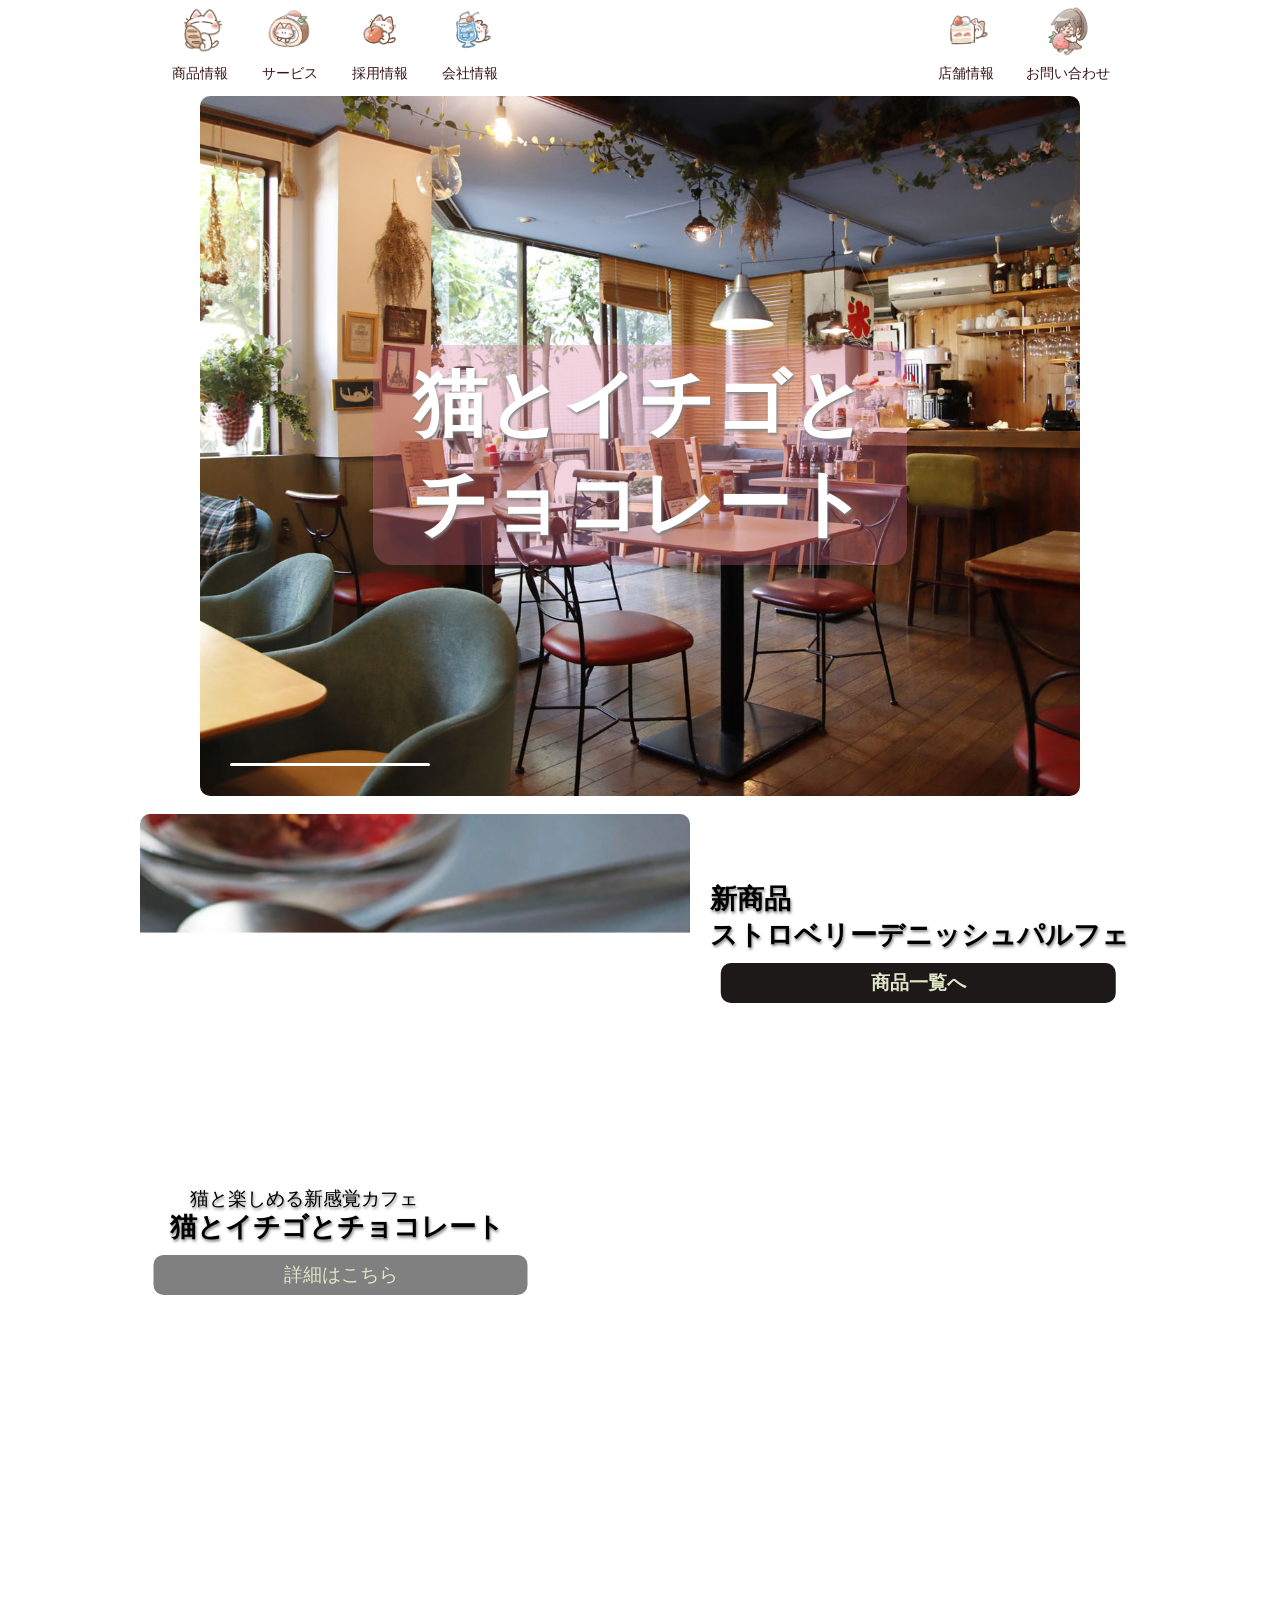
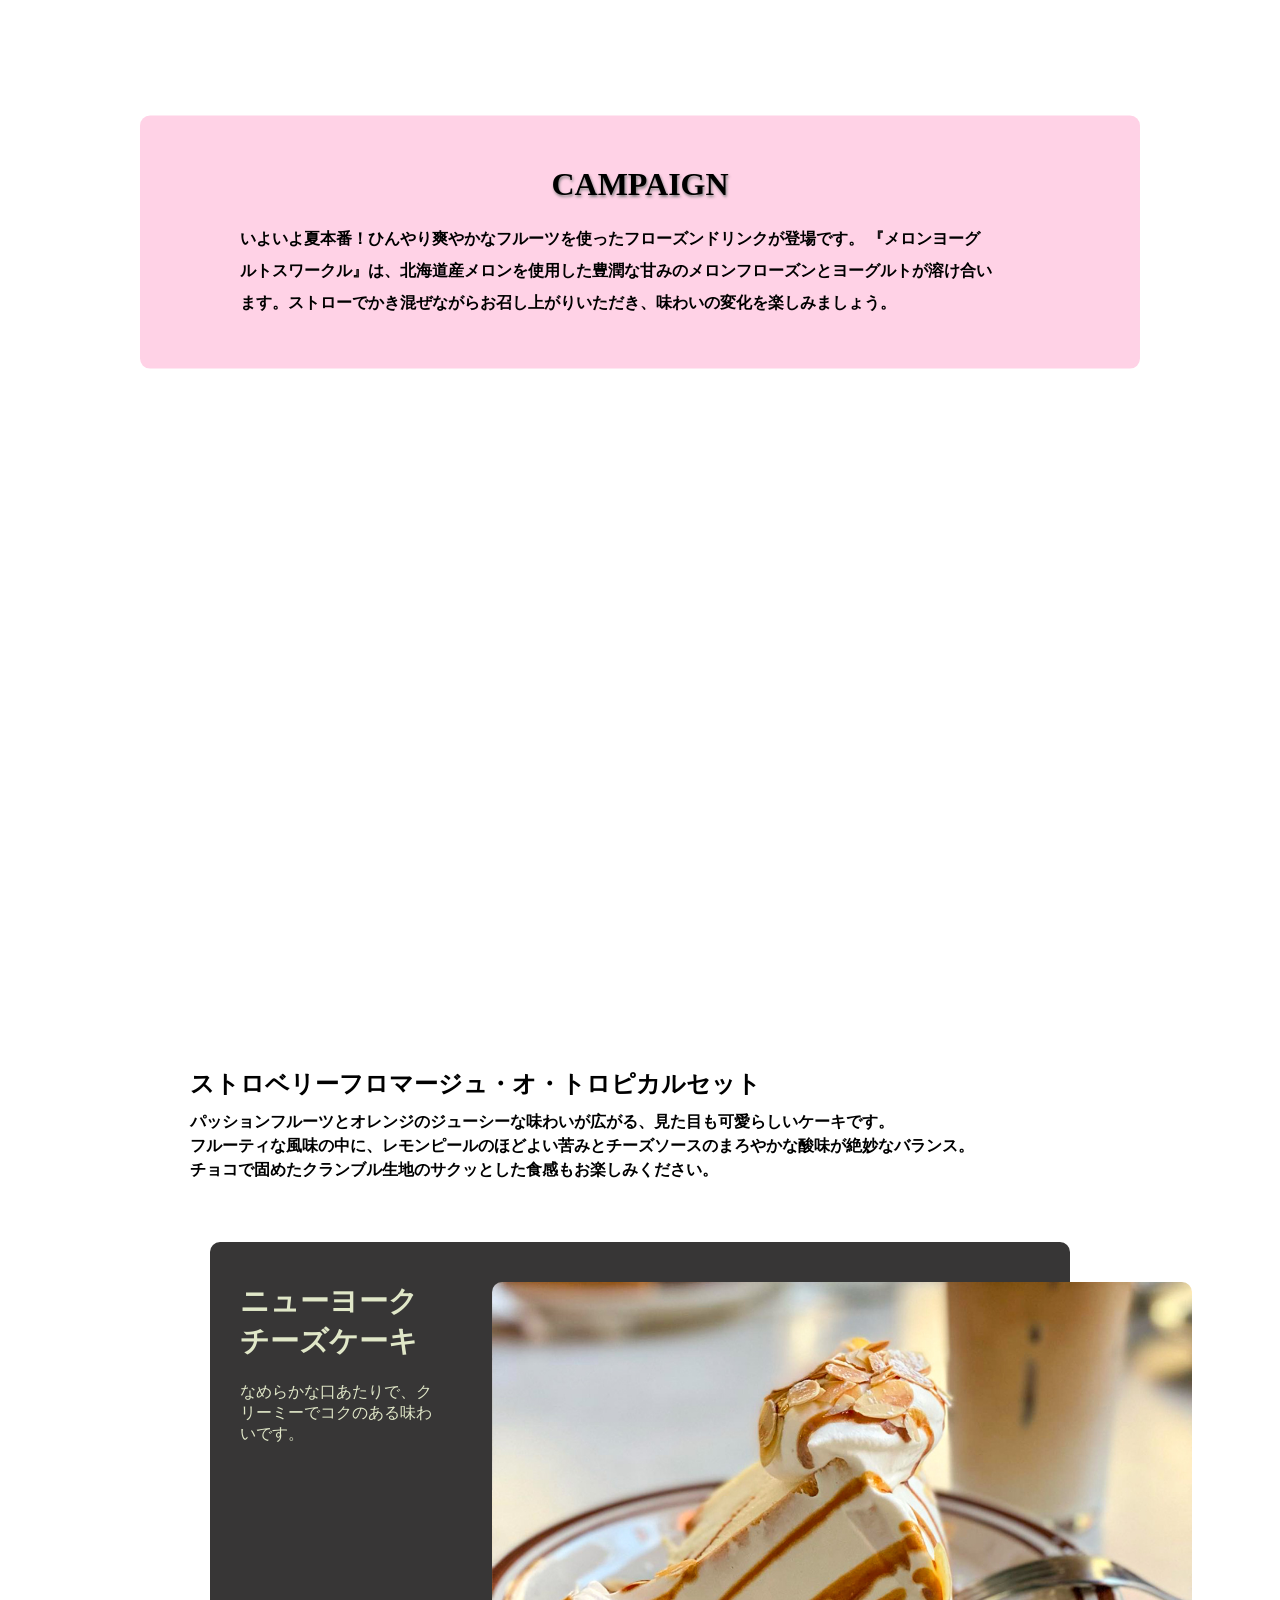
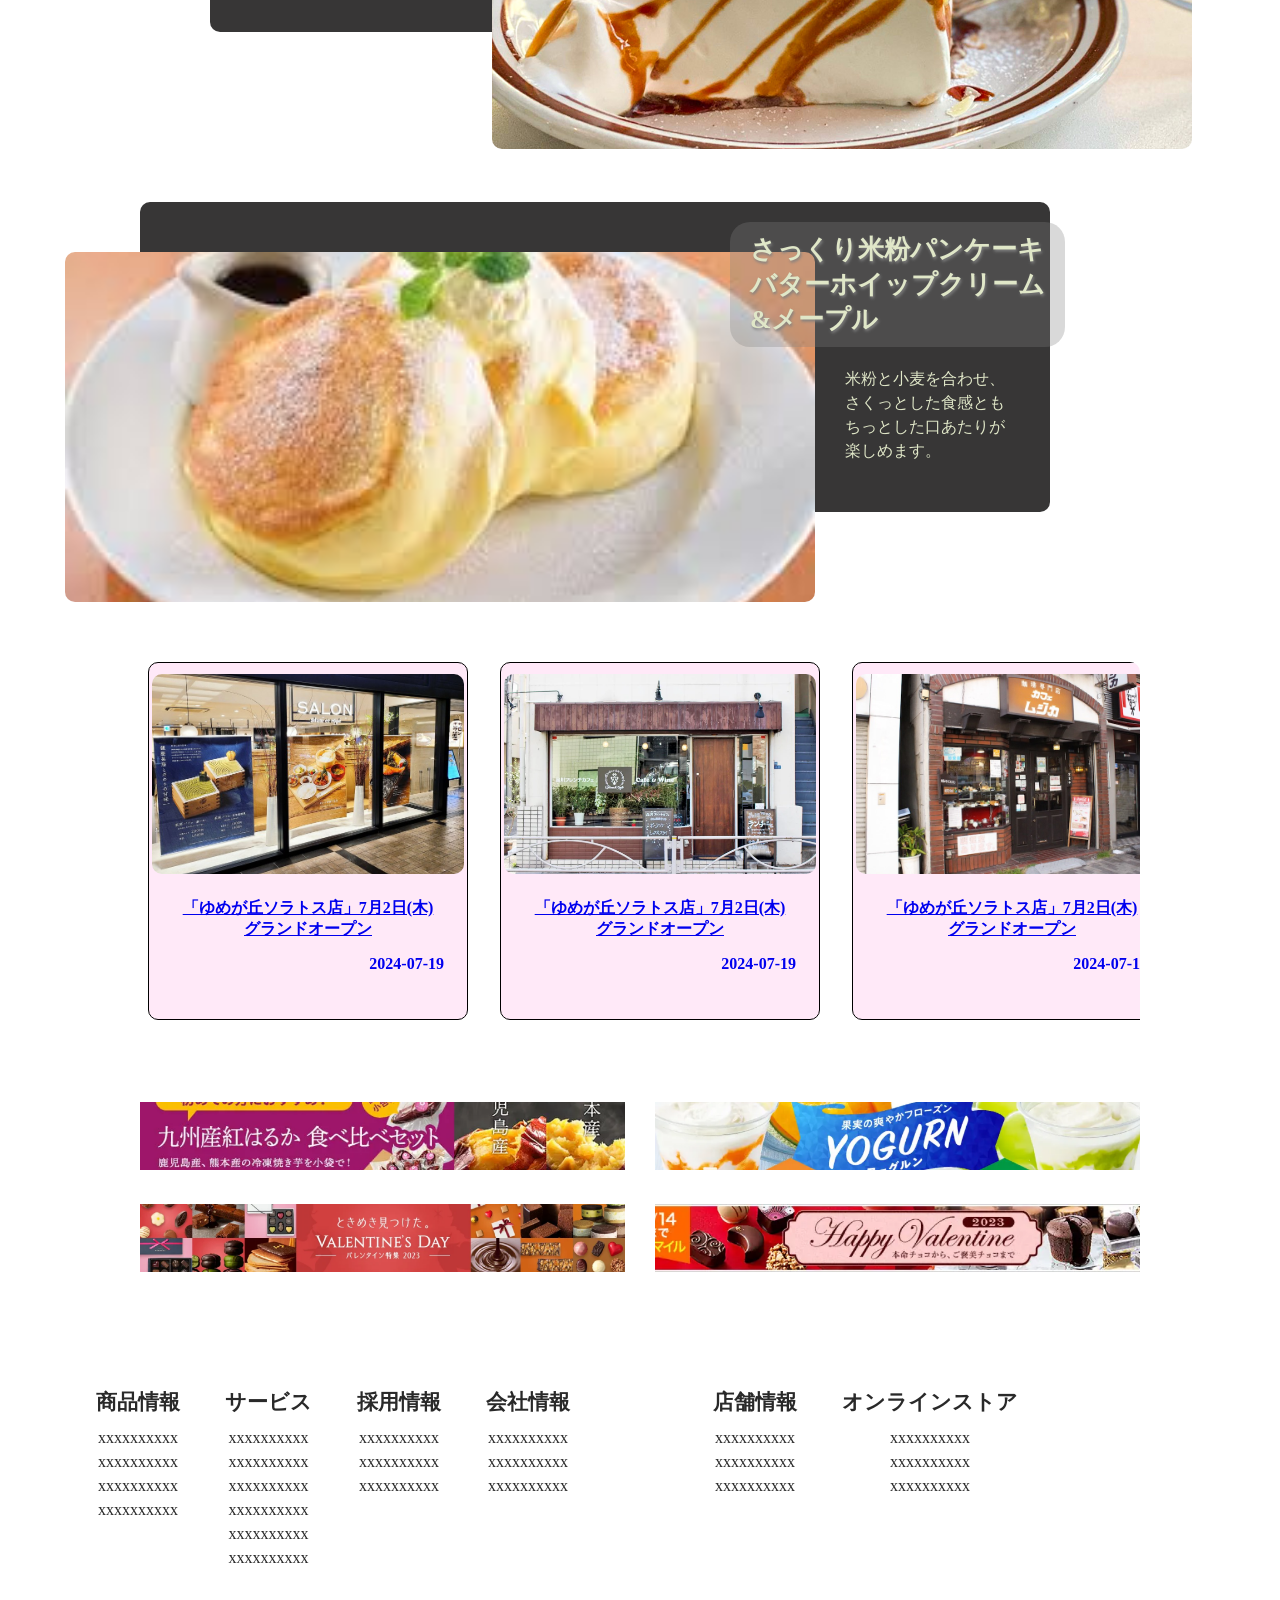
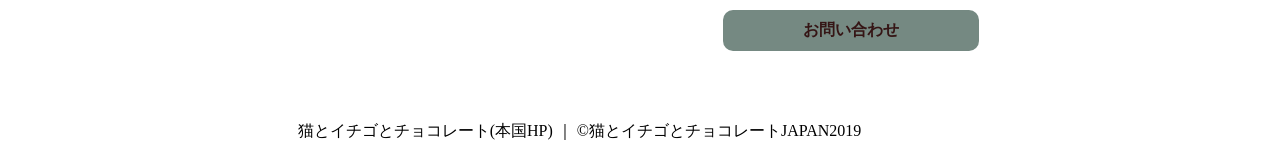
<file: カフェ_猫とイチゴ/index.html>
<!DOCTYPE html>
<html lang="en">
  <head>
    <meta charset="UTF-8" />
    <meta name="viewport" content="width=device-width, initial-scale=1.0" />
    <link rel="stylesheet" href="./css/swiper-bundle.min.css" />
    <link rel="stylesheet" href="css/style.css" />
    <title>Document</title>
  </head>
  <body>
    <!-- ナビゲーション部分 -->
    <header>
      <nav class="header_navi">
        <ul class="navi_left">
          <li class="na_le_01">
            <a href="#">
              <p><img src="./img/navi/ネコとフランスパン.png" alt="" /></p>
              <p>商品情報</p>
            </a>
          </li>
          <li class="na_le_02">
            <a href="#">
              <p><img src="./img/navi/ロールケーキ猫さん.png" alt="" /></p>
              <p>サービス</p>
            </a>
          </li>
          <li class="na_le_03">
            <a href="#">
              <p><img src="./img/navi/りんごと猫さん.png" alt="" /></p>
              <p>採用情報</p>
            </a>
          </li>
          <li class="na_le_04">
            <a href="#">
              <p><img src="./img/navi/サイダーと猫さん.png" alt="" /></p>
              <p>会社情報</p>
            </a>
          </li>
        </ul>
        <ul class="navi_right">
          <li class="na_ri_01">
            <a href="#">
              <p><img src="./img/navi/ショートケーキと猫さん.png" alt="" /></p>
              <p>店舗情報</p>
            </a>
          </li>
          <li class="na_ri_02">
            <a href="#">
              <p><img src="./img/navi/いちご好き女の子.png" alt="" /></p>
              <p>お問い合わせ</p>
            </a>
          </li>
        </ul>
      </nav>
    </header>
    <main>
      <!-- トップへ戻るボタン -->
      <div class="pagetop">top</div>
      <!-- ハンバーガーメニュー -->

      <div id="nav-wrapper" class="nav-wrapper">
        <div class="hamburger" id="js-hamburger">
          <span class="hamburger__line hamburger__line--1"></span>
          <span class="hamburger__line hamburger__line--2"></span>
          <span class="hamburger__line hamburger__line--3"></span>
        </div>
        <nav class="sp-nav">
          <ul>
            <li><a href="#">商品情報</a></li>
            <li><a href="#">サービス</a></li>
            <li><a href="#">採用情報</a></li>
            <li><a href="#">会社情報</a></li>
            <li><a href="#">店舗情報</a></li>
            <li><a href="#">お問い合わせ</a></li>
          </ul>
        </nav>
        <div class="black-bg" id="js-black-bg"></div>
      </div>

      <!-- FV部分 カルーセルスワイパ―-->
      <section class="swiper-container">
        <h1>
          猫とイチゴと<br />
          チョコレート
        </h1>
        <div class="swiper-wrapper">
          <div class="swiper-slide">
            <p><img src="./img/top.jpg" alt="" /></p>
          </div>
          <div class="swiper-slide">
            <p><img src="./img/a683fc59456d823e51b152dbb7ca5305.jpg" alt="" /></p>
          </div>
          <div class="swiper-slide">
            <p><img src="./img/602-main.jpg" alt="" /></p>
          </div>
          <div class="swiper-slide">
            <p><img src="./img/e0978dc599813fb30a1857e22c9c59a5-750x563.jpg" alt="" /></p>
          </div>
        </div>
        <div class="bar"><span></span></div>
      </section>

      <!-- ニュース -->
      <section class="news">
        <p class="news-title">news</p>
        <ul class="news-text">
          <li>
            <a href="#"
              >2024 03.12<br>
              不正アクセスによるシステム侵害発生のお詫びとお知らせ</a
            >
          </li>
          <li>
            <a href="#"
              >2024
              03.12<br>みんなでハリーの誕生日をお祝いしよう！<br>ハリー・ポッターバースデーグッズが登場！</a
            >
          </li>
        </ul>
      </section>

      <!-- トピックス -->
      <section class="topic">
        <nav class="topic_01">
          <div
            class="pararalx1"
            data-parallax="scroll"
            data-image-src="./img/new_xl_1581917165_2463.jpg"
          ></div>
          <hgroup class="topic_01_text">
            <h2>新商品<br />ストロベリーデニッシュパルフェ</h2>
            <p><a href="#">商品一覧へ</a></p>
          </hgroup>
        </nav>
        <nav class="topic_02">
          <p class="topic_02_text2">猫と楽しめる新感覚カフェ</p>
          <hgroup class="topic_02_text">
            <h2>猫とイチゴとチョコレート</h2>
            <p><a href="#">詳細はこちら</a></p>
          </hgroup>
          <div
            class="pararalx2"
            data-parallax="scroll"
            data-image-src="./img/105055_06.jpg"
          ></div>
        </nav>
        <nav class="topic_03">
          <div
            class="pararalx3"
            data-parallax="scroll"
            data-image-src="./img/imagekyara.jpg"
          ></div>
        </nav>
      </section>

      <!-- CAMPAIGN -->
      <section class="cakes">
        <hgroup>
          <h2>CAMPAIGN</h2>
          <p>
            いよいよ夏本番！ひんやり爽やかなフルーツを使ったフローズンドリンクが登場です。
            『メロンヨーグ<br />
            ルトスワークル』は、北海道産メロンを使用した豊潤な甘みのメロンフローズンとヨーグルトが溶け合い<br />
            ます。ストローでかき混ぜながらお召し上がりいただき、味わいの変化を楽しみましょう。
          </p>
        </hgroup>
        <div
          class="pararalx4"
          data-parallax="scroll"
          data-image-src="./img/sutoroberi.jpg"
        ></div>
        <dl class="main_cake">
          <dt>ストロベリーフロマージュ・オ・トロピカルセット</dt>
          <dd>
            パッションフルーツとオレンジのジューシーな味わいが広がる、見た目も可愛らしいケーキです。<br />
            フルーティな風味の中に、レモンピールのほどよい苦みとチーズソースのまろやかな酸味が絶妙なバランス。<br />
            チョコで固めたクランブル生地のサクッとした食感もお楽しみください。
          </dd>
        </dl>
      </section>

      <!-- ニューヨークケーキなど -->
      <section class="food">
        <div class="food_text01 fade01">
          <hgroup>
            <h2>
              ニューヨーク<br class="food_br" />
              チーズケーキ
            </h2>
            <p>
              なめらかな口あたりで、ク<br class="food_br" />
              リーミーでコクのある味わ<br class="food_br" />いです。
            </p>
          </hgroup>
          <p><img src="./img/newyokteezu.jpg" alt="" /></p>
        </div>
        <div class="food_text02 fade01">
          <p class="food_text02_img"><img src="./img/images.jpg" alt="" /></p>
          <hgroup>
            <h2>
              さっくり米粉パンケーキ <br class="food_br2"/>
              バターホイップクリーム <br class="food_br"/>
              &メープル
            </h2>
            <p>
              米粉と小麦を合わせ、 <br class="food_br"/>
              さくっとした食感とも<br class="food_br2"/>
              ちっとした口あたりが<br class="food_br"/>
              楽しめます。
            </p>
          </hgroup>
        </div>
      </section>

      <!--コラボレーション紹介  -->
      <!-- /swiper-wrapper -->
      <div class="swiper">
        <!-- スライド要素を包む要素 -->
        <div class="swiper-wrapper swiper-wrapper2">
          <!-- 各スライド -->
          <div class="swiper-slide slide1">
            <div class="corbo_text">
              <a href="#">
                <p><img src="./img/1557316046_photo.webp" alt="" /></p>
                <div>
                  <p>「ゆめが丘ソラトス店」7月2日(木)<br />グランドオープン</p>
                  <p>2024-07-19</p>
                </div>
              </a>
            </div>
          </div>
          <div class="swiper-slide slide1">
            <div class="corbo_text">
              <a href="#">
                <p><img src="./img/2205cafe_1.jpeg" alt="" /></p>
                <div>
                  <p>「ゆめが丘ソラトス店」7月2日(木)<br />グランドオープン</p>
                  <p>2024-07-19</p>
                </div>
              </a>
            </div>
          </div>
          <div class="swiper-slide slide1">
            <div class="corbo_text">
              <a href="#">
                <p><img src="./img/6a89a4329df68dc84b794f587d8eb0bb.jpg" alt="" /></p>
                <div>
                  <p>「ゆめが丘ソラトス店」7月2日(木)<br />グランドオープン</p>
                  <p>2024-07-19</p>
                </div>
              </a>
            </div>
          </div>
          <div class="swiper-slide slide1">
            <div class="corbo_text">
              <a href="#">
                <p><img src="./img/243fd747-b477-4ee4-a8ab-22cc25171715.jpeg" alt="" /></p>
                <div>
                  <p>「ゆめが丘ソラトス店」7月2日(木)<br />グランドオープン</p>
                  <p>2024-07-19</p>
                </div>
              </a>
            </div>
          </div>
          <div class="swiper-slide slide1">
            <div class="corbo_text">
              <a href="#">
                <p><img src="./img/e0978dc599813fb30a1857e22c9c59a5-750x563.jpg" alt="" /></p>
                <div>
                  <p>「ゆめが丘ソラトス店」7月2日(木)<br />グランドオープン</p>
                  <p>2024-07-19</p>
                </div>
              </a>
            </div>
          </div>
        </div>
        <div class="swiper-button-prev"></div>
        <div class="swiper-button-next"></div>
        <div class="swiper-pagination"></div>
      </div>

      <!--バナーゾーン  -->
      <section class="bunner">
        <p>
          <a href="#"><img src="./img/20240706194717556.png" alt="" /></a>
        </p>
        <p>
          <a href="#"><img src="./img/fefefe1.png" alt="" /></a>
        </p>
        <p>
          <a href="#"><img src="./img/valentine_tokimeki_1980x300 1.png" alt="" /></a>
        </p>
        <p>
          <a href="#"><img src="./img/750_90_02000712.png" alt="" /></a>
        </p>
      </section>
    </main>
    <!-- フッター -->
    <footer>
      <section class="footer_link">
        <nav>
          <aside class="footer_link_list">
            <h4><a href="#">商品情報</a></h4>
            <ul>
              <li><a href="#">xxxxxxxxxx</li>
              <li><a href="#">xxxxxxxxxx</li>
              <li><a href="#">xxxxxxxxxx</li>
              <li><a href="#">xxxxxxxxxx</li>
            </ul>
          </aside>
            <aside class="footer_link_list ">
            <h4><a href="#">サービス</a></h4>
            <ul>
              <li><a href="#">xxxxxxxxxx</a></li>
              <li><a href="#">xxxxxxxxxx</a></li>
              <li><a href="#">xxxxxxxxxx</a></li>
              <li><a href="#">xxxxxxxxxx</a></li>
              <li><a href="#">xxxxxxxxxx</a></li>
              <li><a href="#">xxxxxxxxxx</a></li>
            </ul>
          </aside>
          <aside class="footer_link_list">
            <h4><a href="#">採用情報</a></h4>
            <ul>
              <li><a href="#">xxxxxxxxxx</a></li>
              <li><a href="#">xxxxxxxxxx</a></li>
              <li><a href="#">xxxxxxxxxx</a></li>
            </ul>
          </aside>
          <aside class="footer_link_list">
            <h4><a href="#">会社情報</a></h4>
            <ul>
              <li><a href="#">xxxxxxxxxx</a></li>
              <li><a href="#">xxxxxxxxxx</a></li>
              <li><a href="#">xxxxxxxxxx</a></li>
            </ul>
          </aside>
        </nav>
        <nav>
          <aside class="footer_link_list">
            <h4><a href="#">店舗情報</a></h4>
            <ul>
              <li><a href="#">xxxxxxxxxx</a></li>
              <li><a href="#">xxxxxxxxxx</a></li>
              <li><a href="#">xxxxxxxxxx</a></li>
            </ul>
          </aside>
          <aside class="footer_link_list">
            <h4><a href="#">オンラインストア</a></h4>
            <ul>
              <li><a href="#">xxxxxxxxxx</a></li>
              <li><a href="#">xxxxxxxxxx</a></li>
              <li><a href="#">xxxxxxxxxx</a></li>
            </ul>
          </aside>
        </nav>
      </section>
      <div class="footer_con_oya">
        <div class="footer_con">
          <p><a href="#">お問い合わせ</a></p>
        </div>
      </div>
      <div class="footer_copy">
        <p>
          猫とイチゴとチョコレート(本国HP) ｜ ©猫とイチゴとチョコレートJAPAN2019
        </p>
      </div>
    </footer>
    <script src="https://ajax.googleapis.com/ajax/libs/jquery/3.7.0/jquery.min.js"></script>
    <script src="./js/swiper-bundle.min.js"></script>
    <script src="./js/parallax.min.js"></script>
    <script src="./js/swiper.js"></script>
    <script src="./js/hamberger.js"></script>
    <script src="./js/test.js"></script>
  </body>
</html>
</file>
<file: カフェ_猫とイチゴ/css/style.css>
@charset "UTF-8";
* {
  margin: 0;
  padding: 0;
  white-space: nowrap;
  border-radius: 10px;
}

li {
  list-style: none;
}

a {
  text-decoration: none;
}

body {
  max-width: 1000px;
  margin: 0 auto;
}

.sp-nav a {
  color: #351515;
  font-size: 1.1rem;
}

.sp-nav li {
  line-height: 2.5rem;
  padding-left: 10px;
}

/* 
hamburger(ハンバーガーアイコン)
=================================== */
.hamburger {
  position: absolute;
  right: 20px;
  top: 20px;
  width: 50px;
  height: 40px;
  cursor: pointer;
  z-index: 300;
}

.hamburger__line {
  position: absolute;
  width: 40px;
  height: 1px;
  right: 0;
  background-color: white;
  transition: all 0.5s;
}

.hamburger__line--1 {
  top: 0px;
}

.hamburger__line--2 {
  top: 11px;
}

.hamburger__line--3 {
  top: 23px;
}

/*ハンバーガーがクリックされたら*/
.open .hamburger__line--1 {
  transform: rotate(-45deg);
  top: 11px;
}

.open .hamburger__line--2 {
  opacity: 0;
}

.open .hamburger__line--3 {
  transform: rotate(45deg);
  top: 11px;
}

/* 
クリック前のハンバーガーメニューの状態
=================================== */
.sp-nav {
  position: fixed;
  right: -100%; /*ハンバーガーがクリックされる前はWindow右側に隠す*/
  top: 0;
  width: 70%; /* 出てくるスライドメニューの幅 */
  height: 100vh;
  background-color: #fff;
  transition: all 0.5s;
  z-index: 200;
  overflow-y: auto; /* メニューが多くなったらスクロールできるように */
}

/*ハンバーガーがクリックされたら右からスライド後の位置*/
.open .sp-nav {
  right: 0;
}

/* 
black-bg(ハンバーガーメニューの背景　非表示状態)
=================================== */
.black-bg {
  position: fixed;
  left: 0;
  top: 0;
  width: 100vw;
  height: 100vh;
  z-index: 5;
  background-color: #000;
  opacity: 0;
  visibility: hidden;
  transition: all 0.5s;
  cursor: pointer;
  z-index: 100;
}

/*ハンバーガーメニューの背景　表示状態*/
.open .black-bg {
  opacity: 0.3;
  visibility: visible;
}

.nav-wrapper {
  display: none;
  transition: all 0.5s;
  opacity: 0;
}

.na_le_01 img,
.na_le_02 img,
.na_le_03 img,
.na_le_04 img,
.na_ri_01 img,
.na_ri_02 img {
  width: 60px;
  transition: all 0.5s;
}
.na_le_01 p,
.na_le_02 p,
.na_le_03 p,
.na_le_04 p,
.na_ri_01 p,
.na_ri_02 p {
  color: #351515;
  font-size: 0.9rem;
  transition: all 0.5s;
}
.na_le_01 a,
.na_le_02 a,
.na_le_03 a,
.na_le_04 a,
.na_ri_01 a,
.na_ri_02 a {
  display: flex;
  flex-flow: column;
  align-items: center;
}

.navi_left,
.navi_right {
  display: flex;
  -moz-column-gap: 30px;
       column-gap: 30px;
}

.header_navi {
  display: flex;
  justify-content: space-between;
  padding: 0 3%;
  transition: all 0.5s;
}

@media screen and (max-width: 960px) {
  .header_navi img {
    width: 55px;
  }
  .header_navi p {
    font-size: 0.7rem;
  }
}
@media screen and (max-width: 580px) {
  .header_navi {
    opacity: 0;
    visibility: hidden;
  }
  .nav-wrapper {
    display: block;
    transition: all 0.5s;
    opacity: 1;
  }
}
body {
  position: relative;
}

footer {
  height: 0px;
  position: absolute;
  bottom: -10px;
}

.footer_link_list h4 {
  font-size: 1.3rem;
  margin-bottom: 10px;
}
.footer_link_list h4 a {
  color: rgb(41, 41, 41);
}

.footer_link_list ul {
  line-height: 1.5;
}
.footer_link_list ul a {
  color: rgb(41, 41, 41);
}

.footer_link nav {
  display: flex;
}

.footer_link_list {
  margin-right: 45px;
}

.footer_link {
  display: flex;
  justify-content: center;
  text-align: center;
  -moz-column-gap: calc(10% + 10px);
       column-gap: calc(10% + 10px);
  margin-bottom: 80px;
}

.footer_con {
  background-color: rgb(117, 137, 130);
  display: inline-block;
  border-radius: 10px;
}
.footer_con a {
  color: #351515;
  font-weight: 600;
  padding: 10px 80px;
  display: inline-block;
}

.footer_con_oya {
  text-align: right;
  transform: translate(-40px, -40px);
  margin-bottom: 30px;
}

.footer_copy {
  text-align: center;
  margin-bottom: 10px;
}

@media screen and (max-width: 961px) {
  .footer_link {
    max-width: 700px;
    flex-flow: column;
    gap: 50px;
    margin: 0 auto;
    transform: translateX(10%);
  }
  .footer_link_list {
    margin-right: 70px;
  }
  .footer_link_list h4 a {
    font-size: 1.2rem;
  }
  .footer_link_list li a {
    font-size: 1rem;
  }
  .footer_con {
    transform: translateX(70px);
  }
  .footer_con a {
    padding: 5px 60px;
    font-size: 1rem;
  }
  .footer_copy {
    font-size: 1rem;
  }
}
@media screen and (max-width: 580px) {
  .footer_link nav:nth-child(2) {
    display: flex;
    row-gap: 30px;
  }
  .footer_copy {
    font-size: 0.7rem;
  }
  .footer_link_list {
    margin-right: 30px;
    transform: translateY(-200px);
  }
  .footer_link_list h4 a {
    font-size: 0.9rem;
  }
  .footer_link_list li a {
    font-size: 0.7rem;
  }
  .footer_con {
    transform: translate(80px, -190px);
  }
  .footer_con a {
    padding: 5px 45px;
    font-size: 0.8rem;
  }
  .footer_copy {
    transform: translate(50px, -200px);
  }
  footer {
    height: 100px;
    position: absolute;
    bottom: 0px;
    transform: translateY(150px);
  }
}
.swiper-container {
  margin-bottom: 250px;
}

.swiper-container {
  position: relative;
  top: 190px;
}

.swiper-container h1 {
  position: absolute;
  top: 50%;
  left: 50%;
  transform: translate(-50%, -50%);
  color: #fff;
  font-size: 4.6rem;
  z-index: 3;
  text-shadow: 1px 2px 3px #808080;
  background-color: rgba(219, 112, 147, 0.3);
  padding: 10px 40px;
  border-radius: 20px;
  transition: all 0.5s;
}

.news-title {
  font-size: 1.4rem;
  color: #351515;
  transform: translateY(-4px);
}

.news-text {
  display: flex;
  flex-flow: column;
  row-gap: 10px;
}
.news-text a {
  font-size: 1.1rem;
  color: #351515;
  transition: all 0.5s ease-out;
}
.news-text br {
  display: none;
}

.news {
  display: flex;
  -moz-column-gap: 30px;
       column-gap: 30px;
  justify-content: center;
  margin-bottom: 60px;
}

.pararalx1 {
  height: 250px;
  max-width: 55%;
  transition: all 0.5;
}

.topic_01_text {
  transform: translate(57%, -150%);
  transition: all 0.5;
}
.topic_01_text h2 {
  font-size: 1.7rem;
  font-weight: 900;
  text-shadow: 1px 2px 3px #808080;
  margin-bottom: 10px;
  transition: all 0.5s;
}
.topic_01_text p {
  font-size: 1.2rem;
  background-color: #1e1919;
  font-weight: 600;
  display: inline-block;
  padding: 7px 15%;
  transform: translateX(calc(45% - 167px));
  transition: all 0.5s;
}
.topic_01_text p a {
  color: #e0e7c8;
}

.topic_01 {
  margin-bottom: 7%;
}

.topic_02 > p {
  font-size: 1.2rem;
  text-shadow: 1px 2px 3px #808080;
  transform: translate(5%, -70px);
  transition: all 0.5s;
}

.topic_02_text {
  transform: translate(3%, -85%);
}
.topic_02_text h2 {
  font-size: 1.7rem;
  font-weight: 900;
  text-shadow: 1px 2px 3px #808080;
  margin-bottom: 10px;
  transition: all 0.5s;
}
.topic_02_text p {
  font-size: 1.2rem;
  background-color: #808080;
  display: inline-block;
  padding: 5px 40px;
  padding: 7px 13%;
  transform: translateX(calc(25% - 110px));
  transition: all 0.5s;
}
.topic_02_text p a {
  color: #e0e7c8;
}

.pararalx2 {
  height: 250px;
  max-width: 60%;
  transform: translate(66%, -100%);
  transition: all 0.5;
}

.pararalx3 {
  height: 300px;
  position: relative;
  bottom: 210px;
  transition: all 0.5;
}

.cakes hgroup {
  background-color: rgb(255, 210, 230);
  width: 1000px;
  text-align: center;
  position: absolute;
  transform: translate(0px, -80%);
  padding: 5% 0px;
  transition: all 0.5;
}
.cakes hgroup h2 {
  margin-bottom: 20px;
  font-size: 2rem;
  text-shadow: 1px 2px 3px #808080;
}
.cakes hgroup p {
  text-align: left;
  line-height: 2;
  font-weight: 600;
  transform: translateX(10%);
  transition: all 0.5;
}

.pararalx4 {
  height: 740px;
  margin-bottom: 10px;
}

.main_cake {
  transform: translateX(5%);
  margin-bottom: 60px;
}
.main_cake dt {
  font-size: 1.5rem;
  font-weight: 600;
  margin-bottom: 10px;
  transition: all 0.5;
}
.main_cake dd {
  line-height: 1.5;
  font-weight: 600;
}

.food_text01 img {
  max-width: 700px;
  -o-object-fit: cover;
     object-fit: cover;
  max-height: 600px;
  transition: all 0.5;
}
.food_text01 hgroup {
  color: #e0e7c8;
  transition: all 0.5;
}
.food_text01 hgroup h2 {
  font-weight: 800;
  font-size: 1.8rem;
  font-family: "MS Gothic";
  margin-bottom: 20px;
  transition: all 0.5;
}

.food_text01 {
  transform: translateX(-7%);
  display: flex;
  -moz-column-gap: 60px;
       column-gap: 60px;
  background-color: #373636;
  max-width: 800px;
  margin: 0 auto 170px;
  max-height: 100px;
  padding: 40px 30px 250px 30px;
  transition: all 0.5;
}

.food_text02 img {
  -o-object-fit: cover;
     object-fit: cover;
  max-height: 350px;
  width: 750px;
  transition: all 0.5;
}
.food_text02 hgroup {
  transition: all 0.5;
}
.food_text02 hgroup h2 {
  font-weight: 800;
  font-size: 1.6rem;
  font-family: "MS Gothic";
  margin-bottom: 20px;
}

.food_text02 {
  display: flex;
  -moz-column-gap: 30px;
       column-gap: 30px;
  background-color: #373636;
  max-height: 230px;
  max-width: 910px;
  transform: translateX(9%);
  padding: 50px 0 30px 0;
}
.food_text02 hgroup {
  color: #e0e7c8;
  transform: translate(-135px, -30px);
}
.food_text02 hgroup p {
  transform: translateX(60px);
  line-height: 1.5;
}
.food_text02 hgroup h2 {
  background-color: rgba(128, 128, 128, 0.3);
  padding: 10px 20px;
  transform: translateX(-55px);
  border-radius: 20px;
  text-shadow: 1px 2px 3px #808080;
}
.food_text02 img {
  transform: translateX(-75px);
}

.food {
  margin-bottom: 150px;
}

.colabo {
  max-width: 300px;
}
.colabo h2 {
  font-weight: 800;
  font-size: 1.4rem;
  font-family: "MS Gothic";
  margin-bottom: 20px;
}
.colabo img {
  max-width: 300px;
}
.colabo .corbo_text {
  text-align: center;
  background-color: #e0e7c8;
  transform: translateY(-5px);
  padding-bottom: 5px;
}
.colabo .corbo_text p {
  white-space: normal;
  max-width: 285px;
  color: #351515;
}
.colabo .corbo_text p:nth-child(1) {
  margin-bottom: 40px;
  transform: translateY(10px);
  text-decoration: underline;
}
.colabo .corbo_text p:nth-child(2) {
  text-align: right;
}

.bunner {
  max-width: -moz-fit-content;
  max-width: fit-content;
  display: grid;
  gap: 30px;
  grid-template-rows: 1fr 1fr 1fr;
  grid-template-columns: 1fr 1fr;
  justify-content: center;
  margin-bottom: 40px;
}
.bunner img {
  width: 100%;
  -o-object-fit: cover;
     object-fit: cover;
}

.bunner img {
  transition: all 0.5s;
  border-radius: 0px;
}

.fade01 {
  opacity: 0;
  transform: translateY(50px);
  transition: opacity 1.5s, transform 1s;
}

.fade01.active {
  opacity: 1;
  transform: translateY(0px);
}

.pagetop {
  cursor: pointer;
  position: fixed;
  right: 30px;
  bottom: 30px;
  display: flex;
  align-items: center;
  justify-content: center;
  width: 50px;
  height: 50px;
  border-radius: 50%;
  transition: 0.3s;
  color: #00a6c4;
  background: #fff;
  z-index: 10;
  /*   デフォルトは非表示 */
  opacity: 0;
}

.pagetop:hover {
  box-shadow: 0 0 10px #00a6c4;
}

@media screen and (max-width: 960px) {
  .swiper-container h1 {
    font-size: 3.6rem;
  }
  .swiper--wrapper {
    max-width: 700px;
  }
  .swiper-slide img {
    max-width: 600px;
    max-height: 480px;
    -o-object-fit: cover;
       object-fit: cover;
    overflow: hidden;
    transform: translateY(-100px);
  }
}
@media screen and (max-width: 580px) {
  .swiper-container h1 {
    font-size: 2.4rem;
    transform: translate(-50%, -100%);
  }
  .swiper--wrapper {
    max-width: 600px;
  }
  .swiper-slide img {
    max-height: 430px;
  }
  .swiper-container {
    margin-bottom: 0px;
    transform: translateY(-150px);
  }
}
@media screen and (max-width: 960px) {
  .news {
    display: flex;
    flex-flow: column;
    margin-bottom: 40px;
    transform: translate(20px, -60px);
  }
  .news-title {
    font-size: 1.7rem;
    margin-bottom: 10px;
  }
  .news-text li:nth-child(1) {
    margin-bottom: 10px;
  }
  .news-text a {
    font-size: 1rem;
  }
  .news-text br {
    display: block;
  }
}
@media screen and (max-width: 580px) {
  .news {
    position: relative;
    top: 60px;
  }
  .news-title {
    font-size: 1.3rem;
  }
  .news-text a {
    font-size: 0.9rem;
  }
}
@media screen and (max-width: 961px) {
  .topic_01_text h2,
  .topic_02_text h2 {
    font-size: 1.3rem;
  }
  .topic_01_text p,
  .topic_02_text p {
    font-size: 0.8rem;
    transform: translateX(calc(45% - 147px));
  }
  .topic_02 > p {
    font-size: 0.9rem;
    transform: translate(6%, -110px);
  }
  .topic_01_text h2 {
    position: relative;
    bottom: 20px;
  }
  .topic_01_text p {
    position: relative;
    bottom: 10px;
  }
  .topic_02_text h2 {
    position: relative;
    bottom: 50px;
  }
  .topic_02_text p {
    position: relative;
    bottom: 50px;
  }
  .pararalx1 {
    height: 220px;
    max-width: 55%;
  }
  .topic_01 {
    margin-bottom: 12%;
  }
  .pararalx2 {
    height: 220px;
    transform: translate(66%, -110%);
  }
  .topic {
    transform: translateY(-80px);
  }
}
@media screen and (max-width: 580px) {
  .topic {
    transform: translateY(-20px);
  }
  .pararalx1 {
    height: 200px;
    max-width: 100%;
  }
  .topic_01_text {
    transform: translate(33%, -110%);
  }
  .topic_01_text h2 {
    transform: translateX(-28%);
    background-color: rgba(128, 128, 128, 0.5);
    padding: 10px 15px;
    border-radius: 20px;
    max-width: 300px;
    color: #282326;
    text-shadow: 1px 2px 3px #ffffff;
  }
  .pararalx2 {
    height: 200px;
    max-width: 100%;
    transform: translate(0%, -100%);
  }
  .topic_02 {
    transform: translateY(-100px);
  }
  .topic_02_text {
    transform: translate(0%, 25%);
  }
  .topic_02_text h2 {
    transform: translateX(28%);
    background-color: rgba(128, 128, 128, 0.5);
    padding: 15px 15px;
    border-radius: 10px;
    max-width: 300px;
    text-align: center;
    color: #282326;
    text-shadow: 1px 2px 3px #ffffff;
  }
  .topic_02_text p {
    transform: translateX(70%);
  }
  .topic_02 > p {
    transform: translate(18%, -28px);
    text-shadow: 1px 2px 3px #ffffff;
  }
  .topic_02 {
    margin-bottom: 20px;
  }
  .pararalx3 {
    height: 200px;
    transform: translateY(-100px);
  }
}
@media screen and (max-width: 961px) {
  .cakes {
    transform: translateY(-70px);
  }
  .cakes hgroup {
    width: 100%;
  }
  .cakes hgroup p {
    transform: translateX(7%);
    font-size: 0.85rem;
  }
  .main_cake {
    position: relative;
    top: 10px;
  }
  .main_cake dd {
    font-size: 0.85rem;
  }
}
@media screen and (max-width: 580px) {
  .cakes {
    transform: translateY(-17%);
  }
  .cakes hgroup p {
    transform: translateX(0%);
    font-size: 0.8rem;
    white-space: normal;
    max-width: 400px;
    margin: 0 auto;
  }
  .cakes hgroup p br {
    display: none;
  }
  .pararalx4 {
    height: 600px;
  }
  .main_cake {
    transform: translate(-30px, 10%);
  }
  .main_cake dt {
    font-size: 1.3rem;
    transform: translateX(10%);
    margin-bottom: 20px;
  }
  .main_cake dd {
    white-space: normal;
    max-width: 500px;
    transform: translateX(10%);
  }
  .main_cake dd br {
    display: none !important;
  }
}
@media screen and (max-width: 961px) {
  .food {
    transform: translateY(-70px);
    margin-bottom: 50px;
  }
  .food_text01 {
    display: flex;
    flex-flow: column;
    align-items: center;
    transform: translateX(0%);
    max-height: 150px;
    margin: 0 auto 30px;
  }
  .food_text01 img {
    aspect-ratio: 16/5;
    height: 300px;
  }
  .food_text01 hgroup {
    display: flex;
    flex-flow: column;
    transform: translate(10%, -25%);
  }
  .food_text01 hgroup .food_br {
    display: none;
  }
  .food_text01 hgroup p {
    transform: translateY(-10px);
  }
  .food_text01 hgroup h2 {
    font-size: 1.6rem;
  }
  .food_text02 {
    display: flex;
    flex-flow: column;
    max-height: none;
    align-items: center;
    padding: 20px 0 60px 0;
  }
  .food_text02 img {
    aspect-ratio: 16/7;
    height: 300px;
  }
  .food_text02 hgroup {
    display: flex;
    flex-flow: column;
    color: #351515;
    position: relative;
    bottom: 295px;
    left: 200px;
  }
  .food_text02 .food_text02_img {
    transform: translate(100px, 120px);
  }
  .food_text02 .food_br {
    display: none;
  }
  .food_text02 h2 {
    color: #e0e7c8;
    font-size: 1.4rem;
    line-height: 1.1;
  }
  .food_text02 p {
    color: #e0e7c8;
  }
  .food_text02 hgroup h2 {
    background-color: transparent;
    max-width: 600px;
    text-shadow: 0px 2px 3px #808080;
  }
  .food_text02 hgroup p {
    transform: translate(-40px, -20px);
  }
}
@media screen and (max-width: 580px) {
  .food_text01 hgroup {
    transform: translate(5%, -15px);
  }
  .food_text01 hgroup p {
    font-size: 0.8rem;
  }
  .food_text01 img {
    transform: translateX(0%);
  }
  .food_text02 hgroup {
    transform: translate(-185px, -20px);
  }
  .food_text02 hgroup p {
    transform: translate(10px, -20px);
    font-size: 0.8rem;
  }
  .food_text02 hgroup h2 {
    transform: translateX(-5px);
    font-size: 1.5rem;
    font-weight: 600;
  }
  .food {
    transform: translateY(-150px);
  }
}
@media screen and (max-width: 961px) {
  .bunner {
    transform: translateY(-40px);
  }
  .link_menu a {
    padding: 12px 50px;
    font-size: 0.9rem;
  }
}
@media screen and (max-width: 580px) {
  .link_menu {
    display: grid;
    grid-template-columns: 1fr 1fr;
    grid-template-rows: 1fr 1fr 1fr;
    transform: translateX(10%);
  }
}
@media screen and (max-width: 961px) {
  .bunner {
    display: grid;
    gap: 20px;
    grid-template-rows: 1fr 1fr 1fr 1fr;
    grid-template-columns: 1fr;
  }
  .bunner p {
    text-align: center;
  }
  .bunner img {
    max-width: 90%;
  }
}
@media screen and (max-width: 580px) {
  .bunner {
    transform: translate(0, -180px);
    display: grid;
    gap: 20px;
    grid-template-rows: 1fr 1fr 1fr 1fr;
    grid-template-columns: 1fr;
  }
}
.swiper--wrapper {
  /* wrapperのサイズを調整 */
  width: 100%;
  height: 300px;
  -o-object-fit: cover;
     object-fit: cover;
  transition: all 0.5s ease;
}

.swiper-slide img {
  height: 700px;
  -o-object-fit: cover;
     object-fit: cover;
  width: 100%;
  max-width: 880px;
  transition: all 0.5s;
  aspect-ratio: 16/9;
}

.bar {
  position: relative;
  top: 130px;
  left: 70px;
  transform: translateX(calc(100% - 580px));
  width: 200px;
  height: 3px;
  background: #ffffff;
  border-radius: 10px;
  margin: 10px auto 0;
  overflow: hidden;
  z-index: 2;
}

.bar span {
  display: inline-block;
  position: absolute;
  top: 0;
  bottom: 0;
  left: 0;
  width: 100%;
  background: rgb(3, 17, 78);
  border-radius: 10px;
  transform: scaleX(0);
  transform-origin: left center;
  transition-timing-function: linear;
}

@media screen and (max-width: 960px) {
  .bar {
    display: none;
  }
}
.swiper {
  /*スライダーの幅と高さを調整*/
  width: 100%;
  height: 430px;
  overflow: hidden;
  margin-bottom: 10px;
}

.swiper-slide {
  /*スライド要素の幅と高さを調整*/
  height: 350px;
  /*テキストの位置調整*/
  display: flex;
  justify-content: center;
  align-items: center;
  /*テキストの色と太さを指定*/
  color: #000000;
  font-weight: bold;
  z-index: 1;
}

.slide1 {
  background-color: #ffe9f8;
  border: solid 1px;
  padding: 3px;
}

.corbo_text img {
  max-height: 200px;
  -o-object-fit: cover;
     object-fit: cover;
  transform: translateY(-20px);
}

.corbo_text p {
  text-align: center;
}

.corbo_text p:nth-child(1) {
  transform: translateY(-15px);
  text-decoration: underline;
}

.corbo_text p:nth-child(2) {
  text-align: right;
  transform: translateX(-20px);
}

.corbo_text img {
  transition: all 0.5s;
  width: 100%;
}

.swiper-button-next:after {
  display: none;
}

.swiper-button-prev:after {
  display: none;
}

@media screen and (max-width: 961px) {
  .swiper {
    transform: translateY(-60px);
  }
  .corbo_text p:nth-child(1) {
    text-align: left;
  }
  .corbo_text p:nth-child(2) {
    text-align: center;
  }
  .corbo_text div {
    transform: translateY(-20px);
  }
  .corbo_text div p:nth-child(2) {
    transform: translateY(30px);
    font-size: 1.2rem;
  }
}
@media screen and (max-width: 580px) {
  .corbo_text img {
    aspect-ratio: 16/9;
  }
  .slide1 {
    min-width: -moz-fit-content;
    min-width: fit-content;
  }
  .swiper {
    transform: translateY(-140px);
  }
}/*# sourceMappingURL=style.css.map */
</file>
